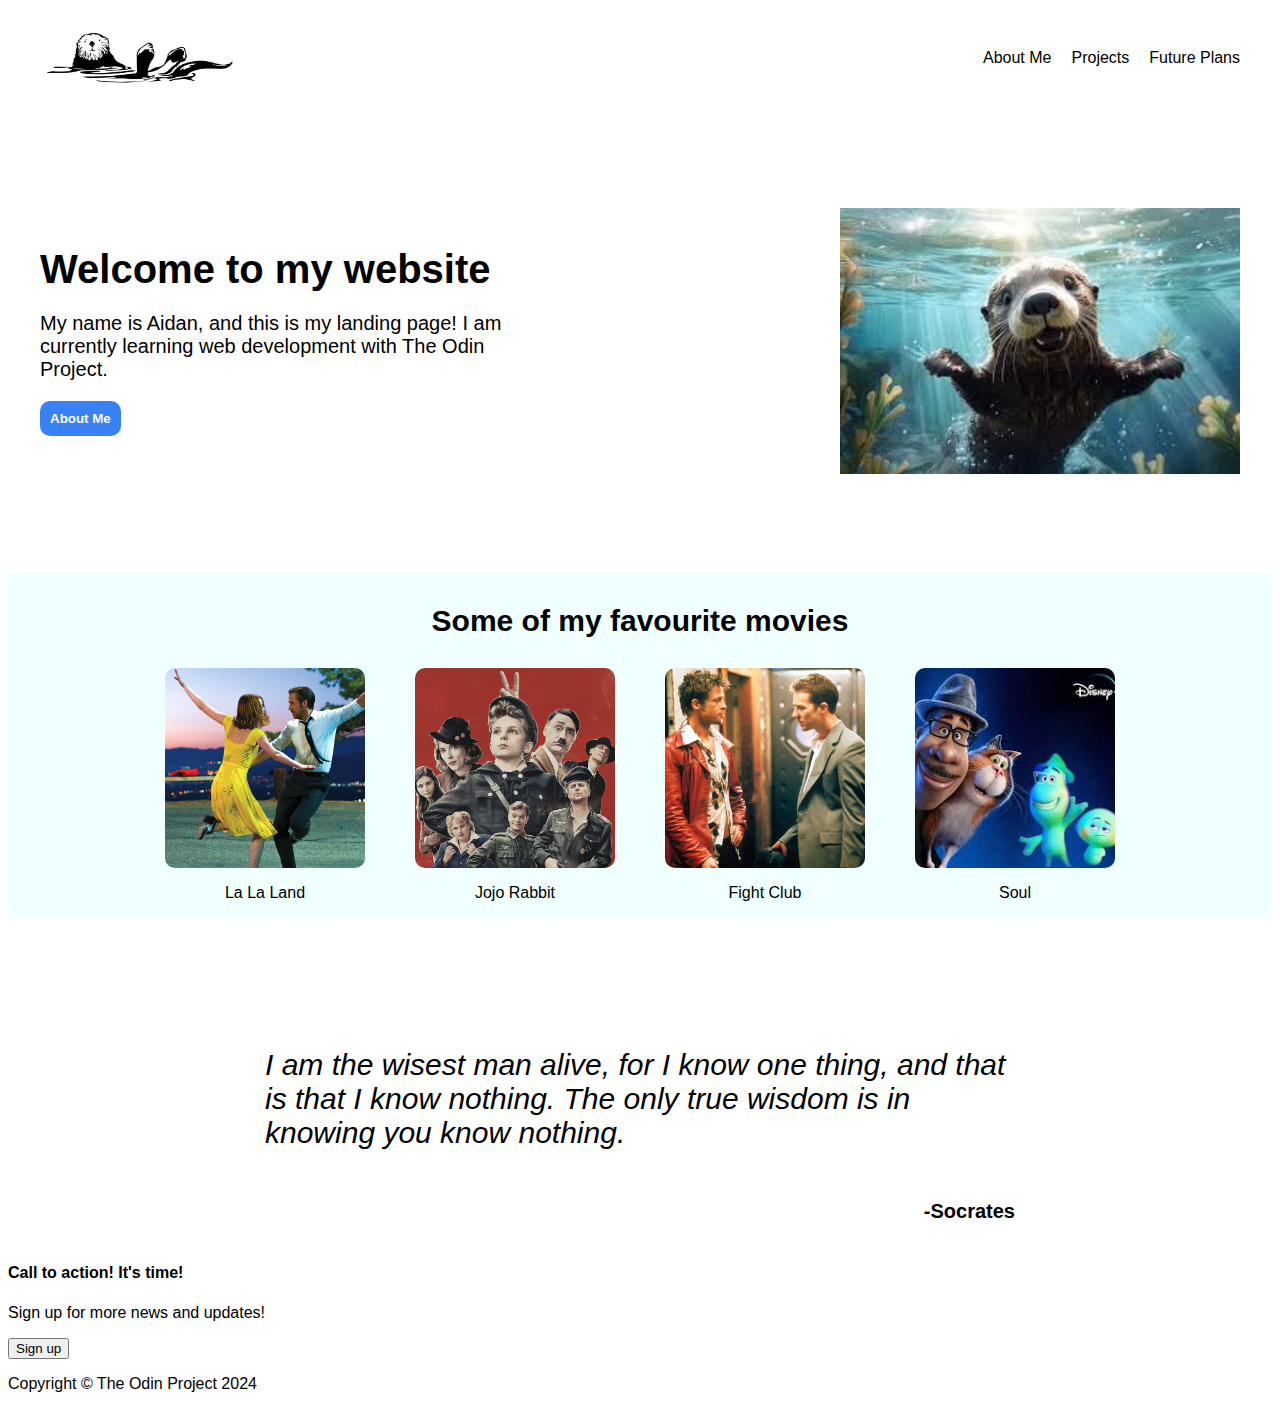
<file: images/Landing Page.html>
<!DOCTYPE html>
<!-- saved from url=(0054)file:///Users/aidan/repos/odin-landing-page/index.html -->
<html lang="en"><head><meta http-equiv="Content-Type" content="text/html; charset=UTF-8">
    
    <meta name="viewport" content="width=device-width, initial-scale=1.0">
    <title>Landing Page</title>
    <link rel="stylesheet" href="./Landing Page_files/styles.css">
</head>
<body>
    <div class="container">
        <header>
            <img src="./Landing Page_files/otter.jpg">
            <div class="headerlinks">
                <div>About Me</div>
                <div>Projects</div>
                <div>Future Plans</div>
            </div>
        </header>

        <summary>
            <div class="summary-left">
                <h1>Welcome to my website</h1>
                <p>My name is Aidan, and this is my landing page! I am currently learning web development with The Odin Project. </p>
                <button type="button">About Me</button>
            </div>
            <img src="./Landing Page_files/cuteotter.jpeg">
        </summary>

        <article>
            <h3>Some of my favourite movies</h3>
            <div class="movie-section">
                <div class="movie" id="movie-1">
                    <img src="./Landing Page_files/lalaland.jpg">
                    <p>La La Land</p>
                </div>
                <div class="movie" id="movie-2">
                    <img src="./Landing Page_files/jojo-rabbit.jpg">
                    <p>Jojo Rabbit</p>
                </div>
                <div class="movie" id="movie-3">
                    <img src="./Landing Page_files/fightclub.jpg">
                    <p>Fight Club</p>
                </div>
                <div class="movie" id="movie-4">
                    <img src="./Landing Page_files/soul.jpeg">
                    <p>Soul</p>
                </div>
            </div>
        </article>

        <section>
            <p class="quote">I am the wisest man alive, for I know one thing, and that is that I know nothing. The only true wisdom is in knowing you know nothing.</p>
            <p class="socrates">-Socrates</p>
        </section>

        <div class="updates">
            <h4>Call to action! It's time!</h4>
            <p>Sign up for more news and updates!</p>
            <button>Sign up</button>
        </div>

        <footer>
            <p>Copyright © The Odin Project 2024</p>
        </footer>
    </div>

</body></html>
</file>
<file: images/Landing Page_files/styles.css>
.container {
    font-family: Arial, Helvetica, sans-serif;
}

header,
summary {
    width: 1200px;
    margin: 0 auto;
}

header {
    height: 100px;
    display: flex;
    flex-direction: row;
    justify-content: space-between;
}

.headerlinks {
    display: flex;
    flex-direction: row;
    justify-content: space-between;
    align-items: center;
    gap: 20px;
}

summary {
    display: flex;
    flex-direction: row;
    justify-content: space-between;
    margin-top: 100px;
    margin-bottom: 100px;
}

.summary-left {
    display: flex;
    flex-direction: column;
    justify-content: center;
    gap: 20px;
    width: 500px;
}

.summary-left h1,
.summary-left p,
.summary-left button {
    margin: 0;
}

.summary-left h1 {
    font-size: 40px;
}

.summary-left p {
    font-size: 20px;
}

.summary-left button {
    width:fit-content;
    border-radius: 10px;
    padding: 10px;
    font-weight: bold;
    color: white;
    background-color:#3882F6;
    outline: none;
    border: none;
}

summary img {
    width: 400px;
    height: auto;
}

article {
    display: flex;
    flex-direction: column;
    justify-content: center;
    align-items: center;
    background-color: azure;
    margin-top: 50px;
    margin-bottom: 100px;
}

article h3 {
    font-size: 30px;
}

article img {
    width: 200px;
    height:200px;
    object-fit: cover;
    border-radius: 10px;
}

.movie-section {
    display: flex;
    flex-direction: row;
    justify-content: space-evenly;
    gap: 50px;
}

.movie {
    display: flex;
    flex-direction: column;
    align-items: center;
}

section {
    display: flex;
    flex-direction: column;
    align-items: center;
    margin: 0 auto;
    width: 750px;
}

section .quote {
    font-weight: lighter;
    font-size: 30px;
    font-style: italic;
}

section .socrates {
    font-size: 20px;
    font-weight: bold;
    align-self: flex-end;
}
</file>
